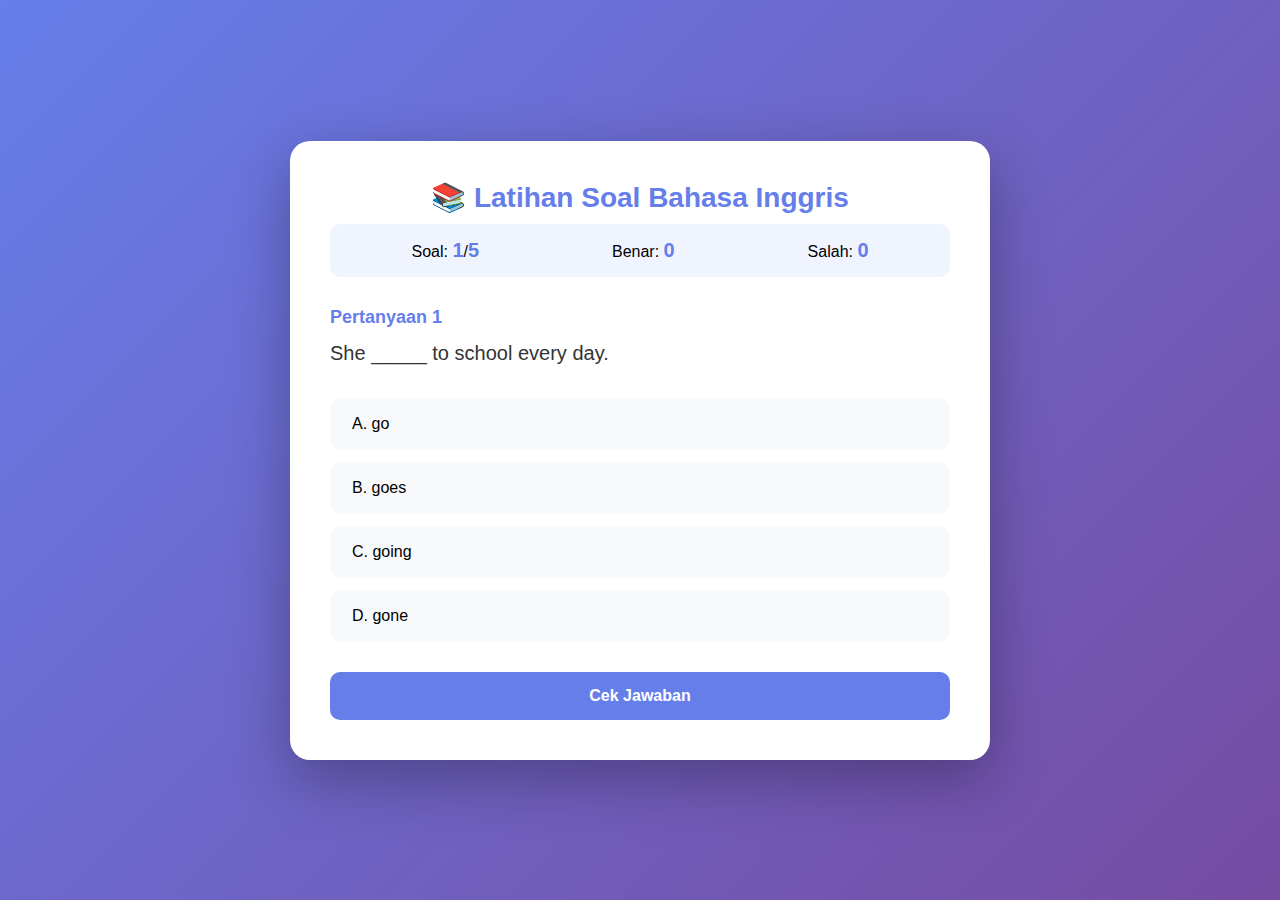
<file: index.html>
<!DOCTYPE html>
<html lang="id">

<head>
    <meta charset="UTF-8">
    <meta name="viewport" content="width=device-width, initial-scale=1.0">
    <title>Latihan Soal Bahasa Inggris</title>
    <link rel="stylesheet" href="style.css">
</head>

<body>
    <div class="container">
        <h1>📚 Latihan Soal Bahasa Inggris</h1>

        <div class="score-board">
            <div class="score-item">
                Soal: <span id="current-question">1</span>/<span id="total-questions">0</span>
            </div>
            <div class="score-item">
                Benar: <span id="correct-count">0</span>
            </div>
            <div class="score-item">
                Salah: <span id="wrong-count">0</span>
            </div>
        </div>

        <div id="quiz-container">
            <div class="question-box">
                <div class="question-number" id="question-number">Pertanyaan 1</div>
                <div class="question-text" id="question-text"></div>
            </div>

            <div class="options" id="options-container"></div>

            <div class="feedback" id="feedback"></div>

            <div class="btn-container">
                <button class="btn-submit" id="btn-submit">Cek Jawaban</button>
                <button class="btn-next" id="btn-next">Soal Berikutnya</button>
            </div>
        </div>

        <div class="result-box" id="result-box">
            <h2>🎉 Latihan Selesai!</h2>
            <div class="result-score" id="final-score">0/0</div>
            <div class="result-message" id="result-message"></div>
            <button class="btn-restart" id="btn-restart" style="display: block; width: 100%;">Mulai Lagi</button>
        </div>
    </div>
    <script src="script.js"></script>
</body>

</html>
</file>
<file: style.css>
* {
            margin: 0;
            padding: 0;
            box-sizing: border-box;
        }

        body {
            font-family: 'Segoe UI', Tahoma, Geneva, Verdana, sans-serif;
            background: linear-gradient(135deg, #667eea 0%, #764ba2 100%);
            min-height: 100vh;
            padding: 20px;
            display: flex;
            justify-content: center;
            align-items: center;
        }

        .container {
            background: white;
            border-radius: 20px;
            box-shadow: 0 20px 60px rgba(0, 0, 0, 0.3);
            max-width: 700px;
            width: 100%;
            padding: 40px;
        }

        h1 {
            color: #667eea;
            text-align: center;
            margin-bottom: 10px;
            font-size: 28px;
        }

        .score-board {
            background: #f0f4ff;
            padding: 15px;
            border-radius: 10px;
            margin-bottom: 30px;
            display: flex;
            justify-content: space-around;
            text-align: center;
        }

        .score-item {
            font-size: 16px;
        }

        .score-item span {
            font-weight: bold;
            color: #667eea;
            font-size: 20px;
        }

        .question-box {
            margin-bottom: 30px;
        }

        .question-number {
            color: #667eea;
            font-weight: bold;
            font-size: 18px;
            margin-bottom: 10px;
        }

        .question-text {
            font-size: 20px;
            margin-bottom: 20px;
            color: #333;
            line-height: 1.5;
        }

        .options {
            display: flex;
            flex-direction: column;
            gap: 12px;
        }

        .option {
            background: #f8f9fa;
            padding: 15px 20px;
            border-radius: 10px;
            cursor: pointer;
            transition: all 0.3s;
            border: 2px solid transparent;
            font-size: 16px;
        }

        .option:hover {
            background: #e9ecef;
            transform: translateX(5px);
        }

        .option.selected {
            background: #667eea;
            color: white;
            border-color: #667eea;
        }

        .option.correct {
            background: #28a745;
            color: white;
            border-color: #28a745;
        }

        .option.wrong {
            background: #dc3545;
            color: white;
            border-color: #dc3545;
        }

        .option.disabled {
            cursor: not-allowed;
            opacity: 0.7;
        }

        .btn-container {
            display: flex;
            gap: 15px;
            margin-top: 30px;
        }

        button {
            flex: 1;
            padding: 15px;
            font-size: 16px;
            border: none;
            border-radius: 10px;
            cursor: pointer;
            font-weight: bold;
            transition: all 0.3s;
        }

        .btn-submit {
            background: #667eea;
            color: white;
        }

        .btn-submit:hover {
            background: #5568d3;
            transform: translateY(-2px);
        }

        .btn-next {
            background: #28a745;
            color: white;
            display: none;
        }

        .btn-next:hover {
            background: #218838;
            transform: translateY(-2px);
        }

        .btn-restart {
            background: #ffc107;
            color: #333;
            display: none;
        }

        .btn-restart:hover {
            background: #e0a800;
            transform: translateY(-2px);
        }

        .feedback {
            margin-top: 20px;
            padding: 15px;
            border-radius: 10px;
            display: none;
            font-size: 16px;
            font-weight: bold;
        }

        .feedback.correct {
            background: #d4edda;
            color: #155724;
            display: block;
        }

        .feedback.wrong {
            background: #f8d7da;
            color: #721c24;
            display: block;
        }

        .result-box {
            text-align: center;
            display: none;
        }

        .result-box h2 {
            color: #667eea;
            font-size: 32px;
            margin-bottom: 20px;
        }

        .result-score {
            font-size: 48px;
            font-weight: bold;
            color: #28a745;
            margin: 20px 0;
        }

        .result-message {
            font-size: 20px;
            color: #666;
            margin-bottom: 30px;
        }
</file>
